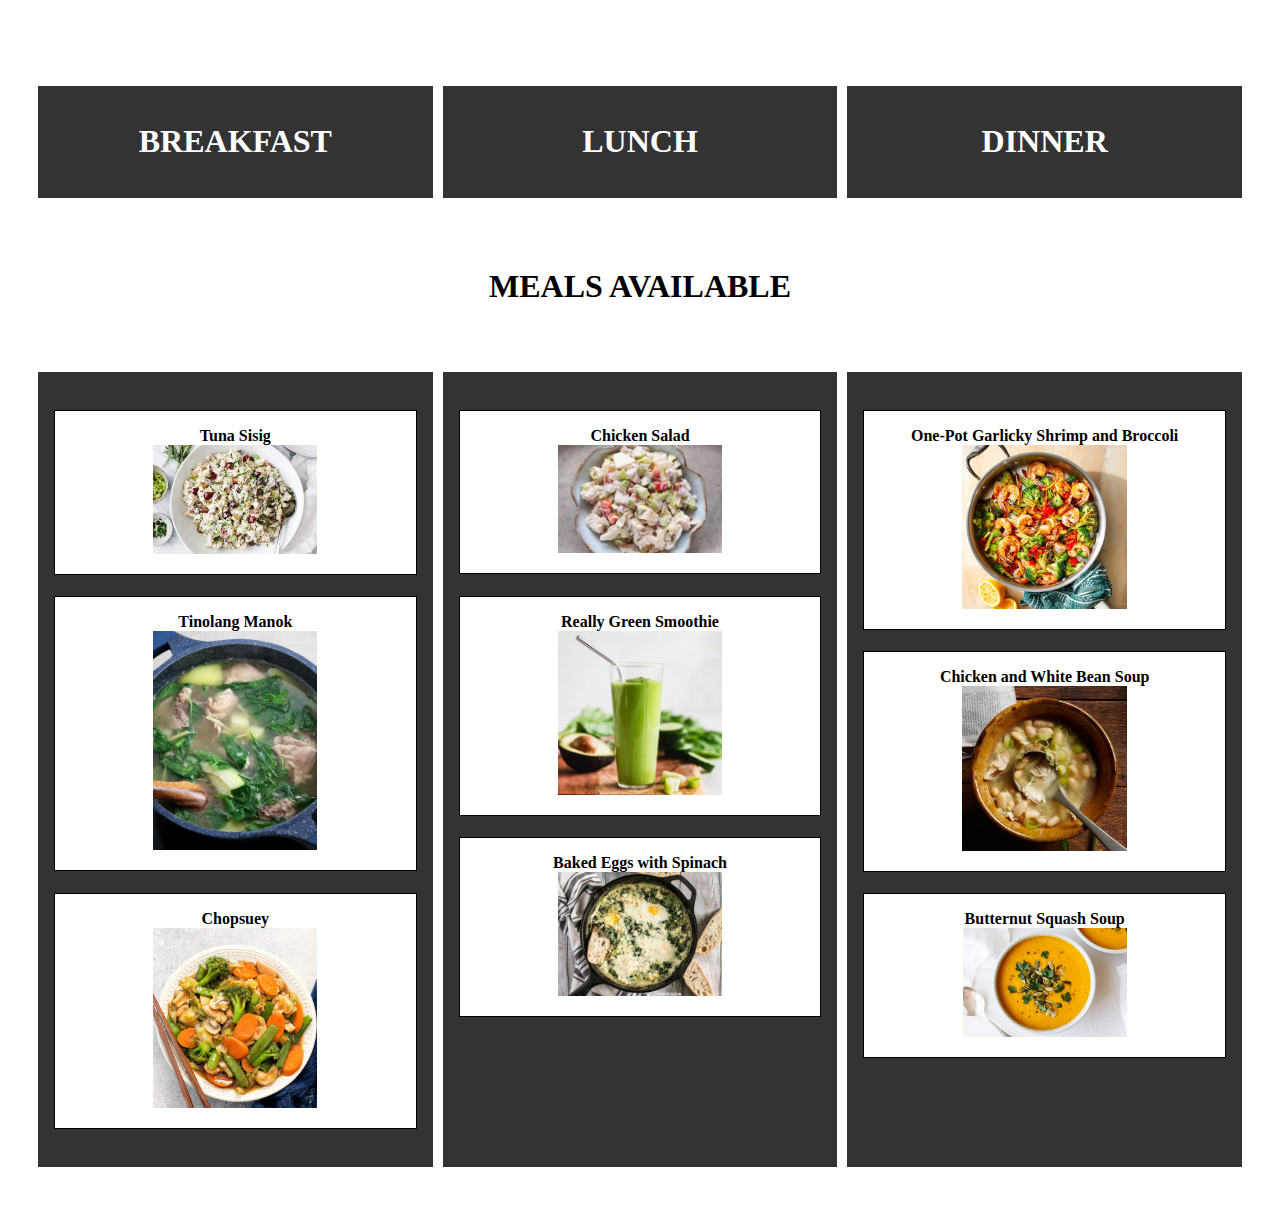
<file: 1.html>
<!DOCTYPE html>
    
<html>
<head>
   <link rel="stylesheet" href="2.css">
</head>
<body>
  <section class="body">
        
    <div class="container">
      <h1>BREAKFAST</h1>
      </div>
      <div class="container">
        <h1>LUNCH</h1>
      </div>
      
      </div>
      <div class="container">
        <h1>DINNER</h1>
    </div>
    
  </section>

  <div class="text">
    <h1>MEALS AVAILABLE</h1>
  </div>
  

  <section class="col">
    
    <div class="container">
    
      <h4 class="draggable" draggable="true">Tuna Sisig<br><img src="sisig.jpeg"></h4>
      <h4 class="draggable" draggable="true">Tinolang Manok<br><img src="tinola.jpg"></h4>
      <h4 class="draggable" draggable="true">Chopsuey<br><img src="chopsuey.jpeg"></h4>
      
    </div>

    <div class="container">
      <h4 class="draggable" draggable="true">Chicken Salad<br><img src="salad.jpg"></h4>
      <h4 class="draggable" draggable="true">Really Green Smoothie<br><img src="smoothie.jpeg"></h4>
      <h4 class="draggable" draggable="true">Baked Eggs with Spinach<br><img src="spinach.jpeg"></h4>
     
    </div>

    <div class="container">
      <h4 class="draggable" draggable="true">One-Pot Garlicky Shrimp and Broccoli<br><img src="shrimp.jpeg"></h4>
      <h4 class="draggable" draggable="true">Chicken and White Bean Soup<br><img src="bean.jpg"></h4>
      <h4 class="draggable" draggable="true">Butternut Squash Soup<br><img src="butternut.jpeg"></h4>
    </div>

  </section>


    

  
  

        
       <script src="3.js"></script>
        
</body>
</html>
</file>
<file: 2.css>
*{
  font-family: 'Times New Roman', Times, serif;
}
.body {
    margin: 0;
    margin-top: 40px;
    margin-bottom: 40px;
    display: grid;
    grid-template-columns: repeat(3, 1fr);
	padding: 30px 30px;
	gap: 10px;
    justify-content: space-between;
  }
  
  .container {
    background-color: #333;
    padding: 1rem;
    margin-top: 1rem;
color: white;
  }
  
  .draggable {
    padding: 1rem;
    background-color: white;
    border: 1px solid black;
    cursor: move;
    color: black;
  }
  
  .draggable.dragging {
    opacity: .5;
  }
  
  .container h1 {
    text-align: center;
  }
  .container h4 {
    text-align: center;
  }
  .draggable img {
    max-width: 50%;
  }
  .col {
    display: grid;
    grid-template-columns: repeat(3, 1fr);
	padding: 30px 30px;
	gap: 10px;
    justify-content: space-between;
  }
  .text h1 {
    text-align: center;
  }
</file>
